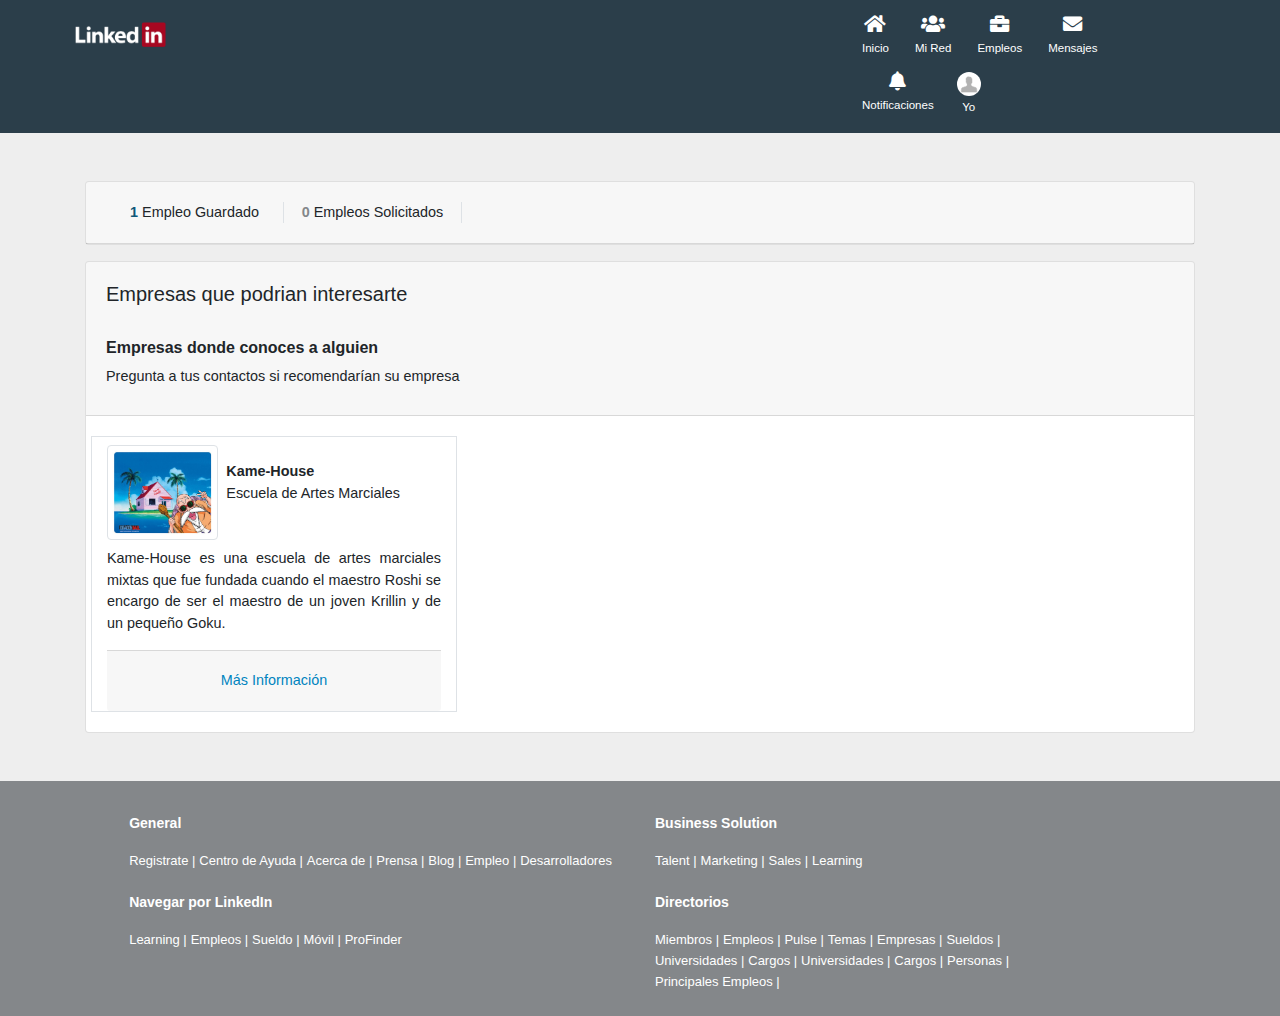
<file: empleos.html>
<!DOCTYPE html>
<html>

<head>
    <meta charset="UTF-8">
    <meta name="viewport" content="width=device-width, initial-scale=1.0">
    <title>LinkedIn</title>
    <link rel="icon" type="image/png" href="img/favicon.png">
    <link rel="stylesheet" href="css/bootstrap.min.css">
    <link rel="stylesheet" href="css/estilos-rafael.css">
    <link rel="stylesheet" href="css/estiloscss-matt.css">
    <link href="https://use.fontawesome.com/releases/v5.0.8/css/all.css" rel="stylesheet">
</head>

<body id="container-muro">
   
    <nav class="navbar sticky-top ">
    
        <div>
            <div class="row no-gutters">
                <div class="col-lg-2 col-12 col-sm-12 col-md-4 navbar-brand text-center form-inline">
                    <button class="btn btn-link">
                        <img src="img/logo-in.png" id="logo-muro" class="img-fluid">
                    </button>
                </div>
                
                    <div class="offset-lg-6 col-lg-3 col-12 col-sm-12 col-md-7 offset-md-0 form-inline text-center">
                        <div class="row">
                        <a href="muro.html" class="btn btn-link nav-item"><i class="fas fa-home fa-lg"></i><br><small>Inicio</small></a>
                        <a href="mi-red.html" class="btn btn-link nav-item"><i class="fas fa-users fa-lg"></i><br><small>Mi Red</small></a>
                        <a href="empleos.html" class="btn btn-link nav-item"><i class="fas fa-briefcase fa-lg"></i><br><small>Empleos</small></a>
                        <a href="mensajes.html" class="btn btn-link nav-item active"><i class="fas fa-envelope fa-lg"></i><br><small>Mensajes</small></a>
                        <a href="notificaciones.html" class="btn btn-link nav-item"><i class="fas fa-bell fa-lg"></i><br><small>Notificaciones</small></a>
                        <div class="dropdown">
					  <a style="color: white;" class="dropdown-toggle-split btn btn-link nav-item active" id="dropdownMenuButton" data-toggle="dropdown" aria-haspopup="true" aria-expanded="false">
					    <img style="width: 24px; height: 24px" src="img/usuario.png" id="usuario-img" class="img-fluid">
					    <br>
                        <small>Yo</small>
					  </a>
					  <div class="dropdown-menu dropdown-menu-right pr-2 pl-2" aria-labelledby="dropdownMenuButton">
                            <div class="card text-center">
                                <img src="img/usuario.png" class="rounded-circle img-fluid">
                                <p><strong>Usuario</strong><br>
                                Estudiante en Universidad Nacional Autonoma de Honduras(UNAH)
                                </p>
                            </div>
					    <a class="dropdown-item btn btn-link text-center" href="perfil.html" id="perfil-muro">Ver Perfil</a>
					    <a class="dropdown-item btn btn-link text-center" href="index.html" id="perfil-muro">Cerrar Sesion</a>
					  </div>
					</div>
                </div>
            </div>

            </div>
        </div>


    </nav>


    <div class="container mt-5 mb-5" >
        <div class="row">
            <div class="col-lg-12">
                <div class="card mb-3" id="card-muro">
                   <div class="card-header text-center">
                       <div class="row no-gutters pt-2 pb-2">
                           <div class="col-lg-2 border-right">
                               <strong style="color:#105879;">1</strong> Empleo Guardado
                           </div>
                           <div class="col-lg-2 border-right">
                                <strong style="color: #84878a;">0</strong> Empleos Solicitados
                            </div>
                        </div>
                   
                    </div>
                </div>

                <div class="card" id="card-muro">
                   <div class="card-header text-left">
                       <h5 class="pt-2">Empresas que podrian interesarte</h5>
                        <p class="pt-2">
                            <h6><strong>Empresas donde conoces a alguien</strong></h6>
                            Pregunta a tus contactos si recomendarían su empresa
                        </p>
                    </div>
                    <div class="card-body">
                        <div class="row">
                            <div class="col-lg-4 card-text border">
                                <div class="row no-gutters">
                                    <div class="col-lg-4 pt-2">
                                        <img src="img/kamehouse.jpeg" class="img-fluid img-thumbnail">
                                    </div>
                                    <div class="col-lg-8 pl-2">
                                        <p class="pt-4">
                                            <strong>Kame-House</strong><br>
                                            Escuela de Artes Marciales
                                        </p>
                                    </div>
                                </div>
                                <p class="text-justify pt-2">
                                    Kame-House es una escuela de artes marciales mixtas que fue fundada cuando el maestro Roshi se encargo de ser el maestro de un joven Krillin y de un pequeño Goku.
                                </p>
                                <div class="card-footer text-center">
                                    <a href="#" class="btn btn-link btn-block" id="link-empleo">Más Información</a>
                                </div>
                            </div>
                            
                      </div>
                      
                    </div>
                </div>
            </div>
        </div>
    </div>

    <div>
        <div class="footer p-4" id="footer-empleos">
        
        <div class="row">
            <div class="col-lg-5 offset-lg-1 mt-2" id="footer">
                <p><strong>General</strong></p>
                <a href="#" id="footer-a">Registrate |</a>
                <a href="#" id="footer-a">Centro de Ayuda |</a>
                <a href="#" id="footer-a">Acerca de |</a>
                <a href="#" id="footer-a">Prensa |</a>
                <a href="#" id="footer-a">Blog |</a>
                <a href="#" id="footer-a">Empleo |</a>
                <a href="#" id="footer-a">Desarrolladores</a>
                <br><br>
                <p><strong>Navegar por LinkedIn</strong></p>
                <a href="#" id="footer-a">Learning |</a>
                <a href="#" id="footer-a">Empleos |</a>
                <a href="#" id="footer-a">Sueldo |</a>
                <a href="#" id="footer-a">Móvil |</a>
                <a href="#" id="footer-a">ProFinder</a>
            </div>

            <div class="col-lg-4 mt-2 " id="footer">
                <p><strong>Business Solution</strong></p>
                <a href="#" id="footer-a">Talent |</a>
                <a href="#" id="footer-a">Marketing |</a>
                <a href="#" id="footer-a">Sales |</a>
                <a href="#" id="footer-a">Learning</a>
                <br><br>
                <p><strong>Directorios</strong></p>
                <a href="#" id="footer-a">Miembros |</a>
                <a href="#" id="footer-a">Empleos |</a>
                <a href="#" id="footer-a">Pulse |</a>
                <a href="#" id="footer-a">Temas |</a>
                <a href="#" id="footer-a">Empresas |</a>
                <a href="#" id="footer-a">Sueldos |</a>
                <a href="#" id="footer-a">Universidades |</a>
                <a href="#" id="footer-a">Cargos |</a>
                <a href="#" id="footer-a">Universidades |</a>
                <a href="#" id="footer-a">Cargos |</a>
                <a href="#" id="footer-a">Personas |</a>
                <a href="#" id="footer-a">Principales Empleos |</a>
            </div>
        </div>   
    </div>
    </div>
    
    <script src="js/jquery-3.3.1.min.js"></script>
   <script src="js/bootstrap.js"></script>
</body>
</html>
</file>
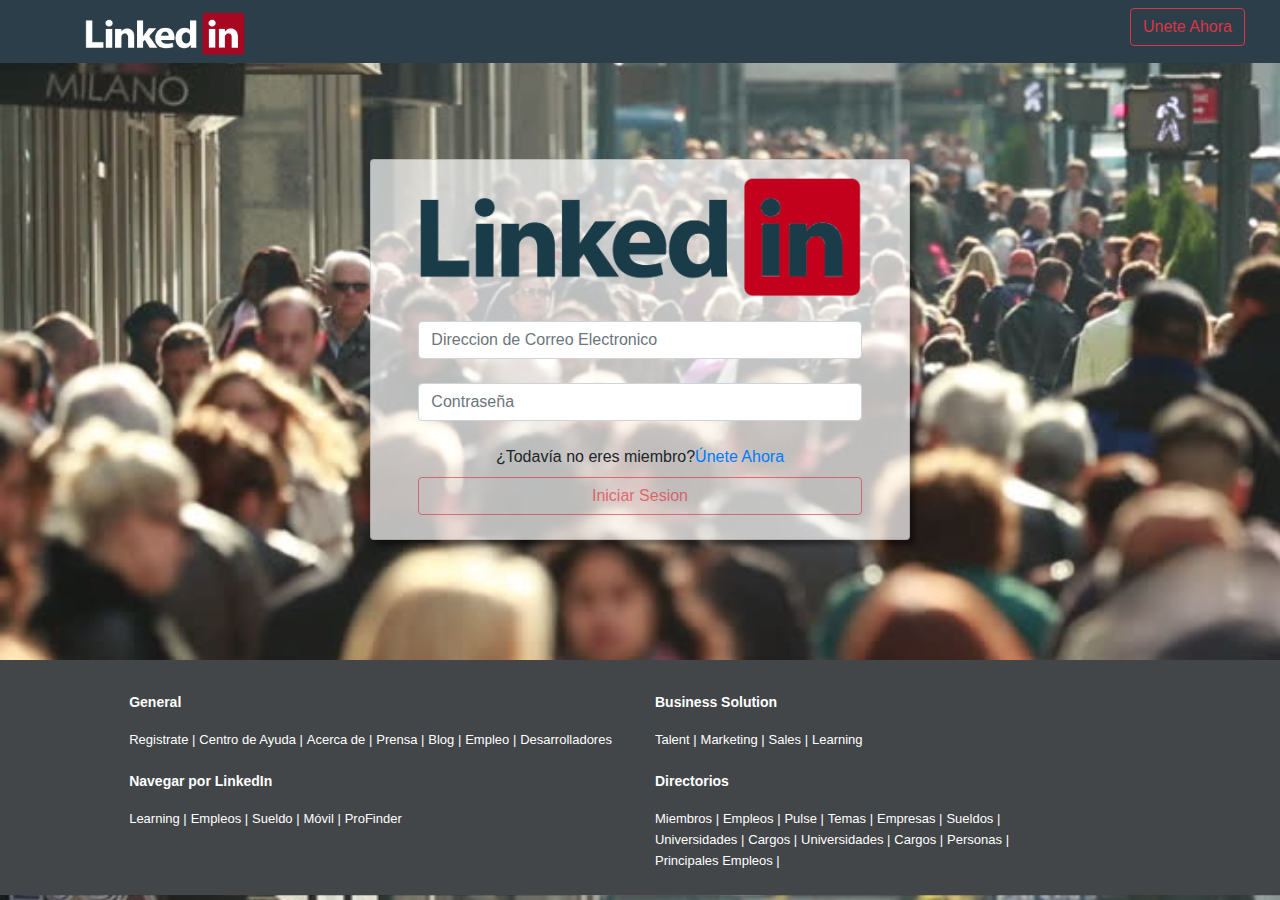
<file: log-in.html>
<!DOCTYPE html>
<html>

<head>
	<meta charset="UTF-8">
    <meta name="viewport" content="width=device-width, initial-scale=1.0">
    <meta http-equiv="X-UA-Compatible" content="ie=edge">
    <title>LinkedIn - Inicio de Sesion</title>
    <link rel="icon" type="image/png" href="img/favicon.png">
    <link rel="stylesheet" href="css/estilos-rafael.css">
    <link rel="stylesheet" href="css/bootstrap.min.css">
</head>
    <body id="cuerpo-index">

	<div class="navbar sticky-top">
    <div class="container">
        <div class="row">
            <div class="col-lg-2 col-md-3 col-sm-4 col-5 pt-1">
                <a href="index.html"><img src="img/logo-in.png" class="img-fluid"></a>
            </div>
            
            <div class="offset-lg-9 col-lg-1 offset-md-5 col-md-3 offset-sm-5 col-sm-3 offset-3 col-4">
                <a href="sing-in.html" class="btn btn-outline-danger">Unete Ahora</a>
            </div>
        </div>
    </div>
    </div>

    <div class="container pt-5 mt-5 mb-5">
        <div class="row" id="form-signin">
        <div class="offset-lg-3 col-lg-6 offset-md-2 col-md-9 col-sm-10 offset-sm-1 col-10 offset-1">
            <form class="card"  id="colorForm">
                <div class="row text-center">
                    <div class="col-lg-10 offset-lg-1 col-md-10 offset-md-1 col-sm-10 offset-sm-1 col-10 offset-1">
                            <img src="img/logo-form.png" class="card-img-top mt-3">    
                            <br>
                            <input type="email" class="form-control mt-4 required" placeholder="Direccion de Correo Electronico" id="txt-correo" onkeydown="validarEmail(this)"><br>
                            <input type="password" class="form-control required" placeholder="Contraseña" id="txt-contrasenia"><br>  
                            ¿Todavía no eres miembro?<a href="sing-in.html">Únete Ahora</a><br>
                            <button type="button" class="btn btn-outline-danger btn-block mt-2" id="btn-inicio-sesion">Iniciar Sesion</button>
                            <br>
                    </div>
                </div>
            </form>
        </div>
    </div>
</div>
<br>

 <div class="mt-5">
        <div class="footer p-4">
        
        <div class="row">
            <div class="col-lg-5 offset-lg-1 mt-2" id="footer">
                <p><strong>General</strong></p>
                <a href="#" id="footer-a">Registrate |</a>
                <a href="#" id="footer-a">Centro de Ayuda |</a>
                <a href="#" id="footer-a">Acerca de |</a>
                <a href="#" id="footer-a">Prensa |</a>
                <a href="#" id="footer-a">Blog |</a>
                <a href="#" id="footer-a">Empleo |</a>
                <a href="#" id="footer-a">Desarrolladores</a>
                <br><br>
                <p><strong>Navegar por LinkedIn</strong></p>
                <a href="#" id="footer-a">Learning |</a>
                <a href="#" id="footer-a">Empleos |</a>
                <a href="#" id="footer-a">Sueldo |</a>
                <a href="#" id="footer-a">Móvil |</a>
                <a href="#" id="footer-a">ProFinder</a>
            </div>

            <div class="col-lg-4 mt-2 " id="footer">
                <p><strong>Business Solution</strong></p>
                <a href="#" id="footer-a">Talent |</a>
                <a href="#" id="footer-a">Marketing |</a>
                <a href="#" id="footer-a">Sales |</a>
                <a href="#" id="footer-a">Learning</a>
                <br><br>
                <p><strong>Directorios</strong></p>
                <a href="#" id="footer-a">Miembros |</a>
                <a href="#" id="footer-a">Empleos |</a>
                <a href="#" id="footer-a">Pulse |</a>
                <a href="#" id="footer-a">Temas |</a>
                <a href="#" id="footer-a">Empresas |</a>
                <a href="#" id="footer-a">Sueldos |</a>
                <a href="#" id="footer-a">Universidades |</a>
                <a href="#" id="footer-a">Cargos |</a>
                <a href="#" id="footer-a">Universidades |</a>
                <a href="#" id="footer-a">Cargos |</a>
                <a href="#" id="footer-a">Personas |</a>
                <a href="#" id="footer-a">Principales Empleos |</a>
            </div>
        </div>   
    </div>
    </div>

    <script src="js/jquery-3.3.1.min.js"></script>
    <script src="js/bootstrap.min.js"></script>
    <script src="js/controlador.js"></script>
    
</body>
</html>
</file>
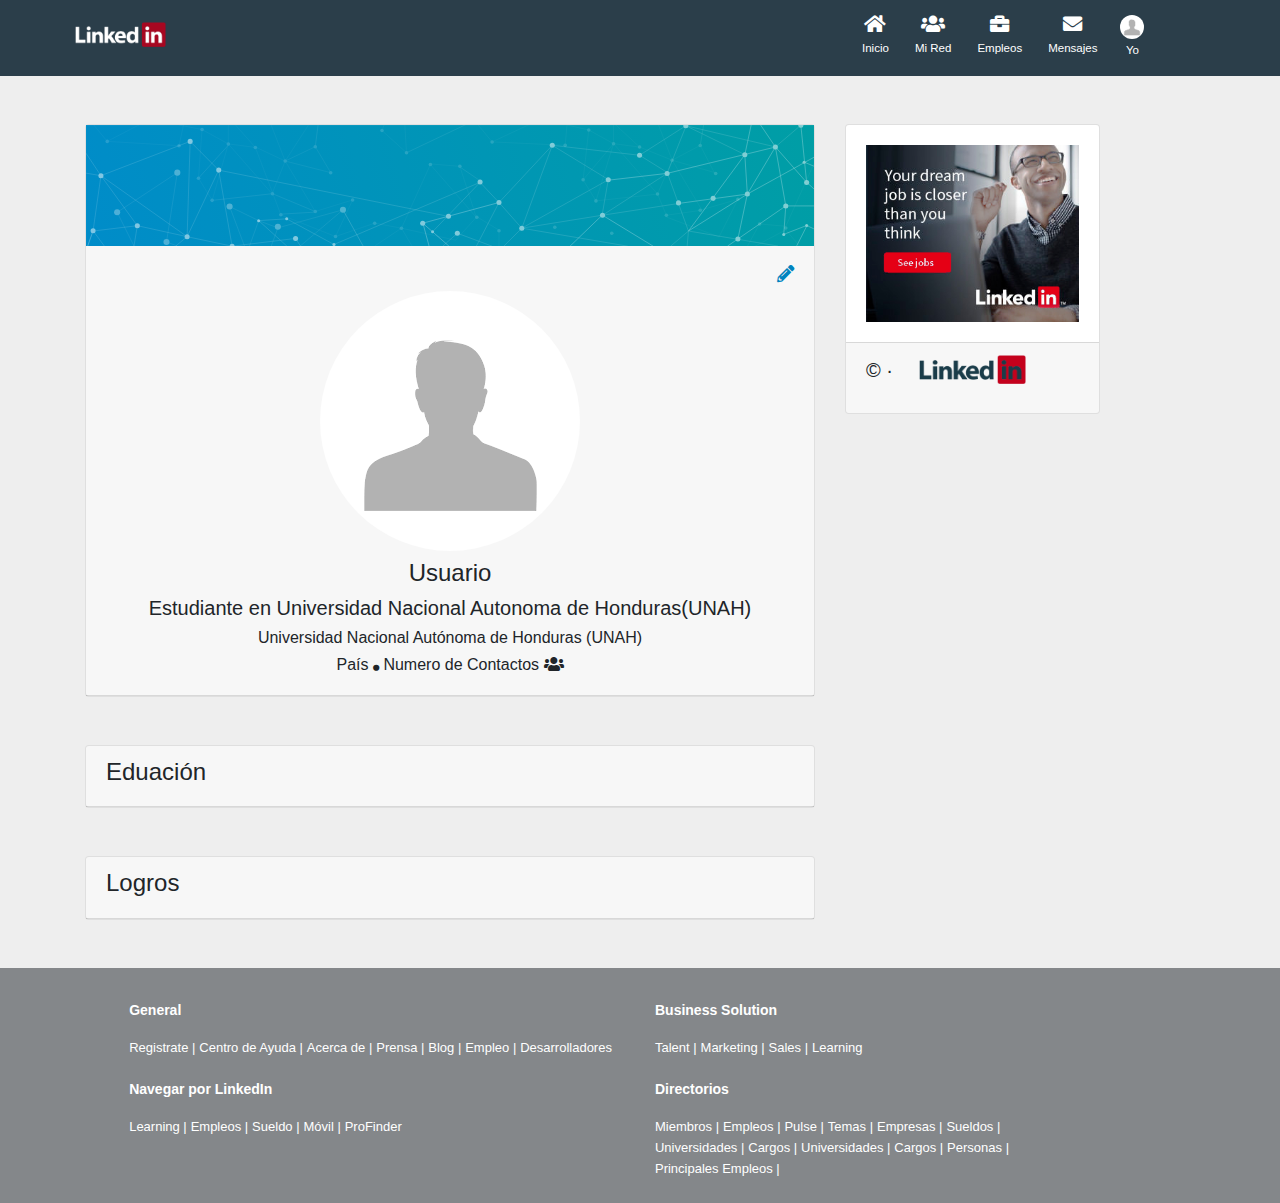
<file: perfil.html>
<!DOCTYPE html>
<html>

<head>
    <meta charset="UTF-8">
    <meta name="viewport" content="width=device-width, initial-scale=1.0">
    <title>LinkedIn</title>
    <link rel="icon" type="image/png" href="img/favicon.png">
    <link rel="stylesheet" href="css/bootstrap.min.css">
    <link rel="stylesheet" href="css/estilos-rafael.css">
    <link rel="stylesheet" href="css/estiloscss-matt.css">
    <link href="https://use.fontawesome.com/releases/v5.0.8/css/all.css" rel="stylesheet">
</head>

<body id="container-muro">
   
    <nav class="navbar sticky-top ">
    
        <div>
            <div class="row no-gutters">
                <div class="col-lg-2 col-12 col-sm-12 col-md-4 navbar-brand text-center form-inline">
                    <button class="btn btn-link">
                        <img src="img/logo-in.png" id="logo-muro" class="img-fluid">
                    </button>
                </div>
                
                    <div class="offset-lg-6 col-lg-3 col-12 col-sm-12 col-md-7 offset-md-0 form-inline text-center">
                        <div class="row">
                        <a href="muro.html" class="btn btn-link nav-item"><i class="fas fa-home fa-lg"></i><br><small>Inicio</small></a>
                        <a href="mi-red.html" class="btn btn-link nav-item"><i class="fas fa-users fa-lg"></i><br><small>Mi Red</small></a>
                        <a href="empleos.html" class="btn btn-link nav-item"><i class="fas fa-briefcase fa-lg"></i><br><small>Empleos</small></a>
                        <a href="mensajes.html" class="btn btn-link nav-item active"><i class="fas fa-envelope fa-lg"></i><br><small>Mensajes</small></a>
                        
                        <div class="dropdown">
					  <a style="color: white;" class="dropdown-toggle-split btn btn-link nav-item active" id="dropdownMenuButton" data-toggle="dropdown" aria-haspopup="true" aria-expanded="false">
					    <img style="width: 24px; height: 24px" src="img/usuario.png" id="usuario-img" class="img-fluid">
					    <br>
                        <small>Yo</small>
					  </a>
					  <div class="dropdown-menu dropdown-menu-right pr-2 pl-2" aria-labelledby="dropdownMenuButton">
                            <div class="card text-center">
                                <img src="img/usuario.png" class="rounded-circle img-fluid">
                                <p><strong>Usuario</strong><br>
                                Estudiante en Universidad Nacional Autonoma de Honduras(UNAH)
                                </p>
                            </div>
					    <a class="dropdown-item btn btn-link text-center" href="perfil.html" id="perfil-muro">Ver Perfil</a>
					    <a class="dropdown-item btn btn-link text-center" href="index.html" id="perfil-muro">Cerrar Sesion</a>
					  </div>
					</div>
                </div>
            </div>

            </div>
        </div>


    </nav>

    <div class="container mt-5" >
        <div class="row">
            <div class="col-lg-8">
                <div class="card mb-5" id="card-muro">
                    <img src="img/fondo-card.svg" class="img-fluid pt-0">
                    <div class="card-header text-center">
                        <div class="row">
                            <div class="offset-lg-11 col-lg-1 col-1 offset-10">
                                <a class="btn btn-link rounded-circle" href="#modal-perfil" data-toggle="modal" style="color: #0084bf;"><i class="fas fa-pencil-alt fa-lg"></i></a >
                            </div>
                            <div class="modal fade" id="modal-perfil" tabindex="5" role="application" aria-labelledby="exampleModalLabel" aria-hidden="true">
                                <div class="modal-dialog modal-lg">
                                    <div class="modal-content">
                                    <div class="modal-header">
                                        <h5 class="modal-title">Editar perfil</h5>
                                        <button type="button" class="close" data-dismiss="modal" aria-label="Close">
                                        <span aria-hidden="true">&times;</span>
                                        </button>
                                    </div>
                                    <div class="modal-body">
                                        <img src="img/fondo-card.svg" class="img-fluid pt-0">
                                        <img src="img/usuario.png" class="img-fluid rounded-circle"><br>
                                        <label class="btn btn-default btn-file fas fa-pencil-alt" style="color: #0084bf;">
                                            <input type="file" style="display: none;" class="form-control-file">
                                        </label>
                                        <div class="row">
                                            <div class="col-lg-6">
                                                <label class="float-left">Nombre: <span style="color: #0084bf;">*</span></label>
                                                <input type="text" class="form-control mt-2" placeholder="Nombre" id="txt-nombre-modal">
                                            </div>
                                            <div class="col-lg-6">
                                                <label class="float-left">Apellido: <span style="color: #0084bf;">*</span></label>
                                                <input type="text" class="form-control mt-2" placeholder="Apellido" id="txt-apellido-modal">
                                            </div>
                                            <div class="col-lg-12">
                                                <label class="float-left mt-2">Titular: <span style="color: #0084bf;">*</span></label>
                                                <textarea class="form-control" id="txta-titular-modal" cols="30" rows="2" 
                                                placeholder="Titular" ></textarea>
                                            </div>
                                            <div class="col-lg-12">
                                                <label class="float-left mt-2">Educacion: <span style="color: #0084bf;">*</span></label>
                                                <input type="text" class="form-control mt-2" placeholder="Añade tu nivel de Educacion" id="txt-educacion-modal">
                                            </div>
                                            <div class="col-lg-6">
                                                <label class="float-left mt-2">Pais/Region: <span style="color: #0084bf;">*</span></label>
                                                <select class="form-control" name="slc-pais" id="slc-pais-modal">
                                                    <option value="1">Honduras</option>
                                                    <option value="2">Mexico</option>
                                                    <option value="3">Costa Rica</option>
                                                    <option value="4">Panama</option>
                                                    <option value="5">El Salvador</option>
                                                    <option value="6">Nicaragua</option>
                                                    <option value="7">Guatemala</option>
                                                </select>
                                            </div>
                                            <div class="col-lg-12">
                                                <label class="float-left mt-2">Sector: <span style="color: #0084bf;">*</span></label>
                                                <select class="form-control" name="slc-sector" id="slc-sector-modal">
                                                    <option value="1">Diseño Grafico</option>
                                                    <option value="2">Desarrollo Web</option>
                                                    <option value="3">Diseño</option>
                                                    <option value="4">Arte</option>
                                                    <option value="5">Contabilidad</option>
                                                    <option value="6">Marketing</option>
                                                    <option value="7">Música</option>
                                                </select>
                                            </div>
                                            <div class="col-lg-12">
                                                <label class="float-left mt-2">Logro: <span style="color: #0084bf;">*</span></label>
                                                <input type="text" class="form-control mt-2" placeholder="Añade el ultimo logro que has realizado a nivel educativo o laboral" id="txt-logro-modal">
                                            </div>                                                     
                                        </div>
                                    </div>
                                    <div class="modal-footer">
                                        <button type="button" class="btn btn-primary" id="btn-guardar-modal">Guardar</button>
                                    </div>
                                    </div>
                                </div>
                            </div>
                        </div>
                        <img src="img/usuario.png" class="img-fluid rounded-circle">
                        <h4 class="pt-2">Usuario</h4>
                        <h5>Estudiante en Universidad Nacional Autonoma de Honduras(UNAH)</h5>
                        <h6>Universidad Nacional Autónoma de Honduras (UNAH)</h6>
                        <h6>País <i class="fas fa-circle" style="font-size: 40%;"></i> Numero de Contactos <i class="fas fa-users" style="font-size: 100%;"></i></h6>
                   </div>
                </div>


                <div class="card mb-5" id="card-muro">
                    <div class="card-header">
                        <h4>Eduación</h4>
                   </div>
                </div>

                <div class="card mb-5" id="card-muro">
                    <div class="card-header">
                        <h4>Logros</h4>
                   </div>
                </div>

                </div>


            <div class="col-lg-3 d-none d-lg-block">
                <div class="card" id="card-muro">
                    <div class="card-body text-center">
                        <a href="empleos.html">
                            <img src="img/blanco-linkedin.jpg" alt="Advertise on LinkedIn" class="img-fluid">
                        </a>
                    </div>
                    <div class="card-footer">
                        <div class="row no-gutters">
                            <div class="col-lg-3">
                                <p style="font-size: 20px;">&copy; &middot;</p>
                            </div>
                            <div class="col-lg-6">
                                <img src="img/logo-form.png" class="img-fluid"> 
                            </div>
                        </div>
                        
                    </div>
                </div>
            </div>  
        </div>
    </div>

    <div>
        <div class="footer p-4" id="footer-empleos">
        
        <div class="row">
            <div class="col-lg-5 offset-lg-1 mt-2" id="footer">
                <p><strong>General</strong></p>
                <a href="#" id="footer-a">Registrate |</a>
                <a href="#" id="footer-a">Centro de Ayuda |</a>
                <a href="#" id="footer-a">Acerca de |</a>
                <a href="#" id="footer-a">Prensa |</a>
                <a href="#" id="footer-a">Blog |</a>
                <a href="#" id="footer-a">Empleo |</a>
                <a href="#" id="footer-a">Desarrolladores</a>
                <br><br>
                <p><strong>Navegar por LinkedIn</strong></p>
                <a href="#" id="footer-a">Learning |</a>
                <a href="#" id="footer-a">Empleos |</a>
                <a href="#" id="footer-a">Sueldo |</a>
                <a href="#" id="footer-a">Móvil |</a>
                <a href="#" id="footer-a">ProFinder</a>
            </div>

            <div class="col-lg-4 mt-2 " id="footer">
                <p><strong>Business Solution</strong></p>
                <a href="#" id="footer-a">Talent |</a>
                <a href="#" id="footer-a">Marketing |</a>
                <a href="#" id="footer-a">Sales |</a>
                <a href="#" id="footer-a">Learning</a>
                <br><br>
                <p><strong>Directorios</strong></p>
                <a href="#" id="footer-a">Miembros |</a>
                <a href="#" id="footer-a">Empleos |</a>
                <a href="#" id="footer-a">Pulse |</a>
                <a href="#" id="footer-a">Temas |</a>
                <a href="#" id="footer-a">Empresas |</a>
                <a href="#" id="footer-a">Sueldos |</a>
                <a href="#" id="footer-a">Universidades |</a>
                <a href="#" id="footer-a">Cargos |</a>
                <a href="#" id="footer-a">Universidades |</a>
                <a href="#" id="footer-a">Cargos |</a>
                <a href="#" id="footer-a">Personas |</a>
                <a href="#" id="footer-a">Principales Empleos |</a>
            </div>
        </div>   
    </div>
    </div>
    
    <script src="js/jquery-3.3.1.min.js"></script>
   <script src="js/bootstrap.js"></script>
   <script src="js/controlador.js"></script>
</body>
</html>
</file>
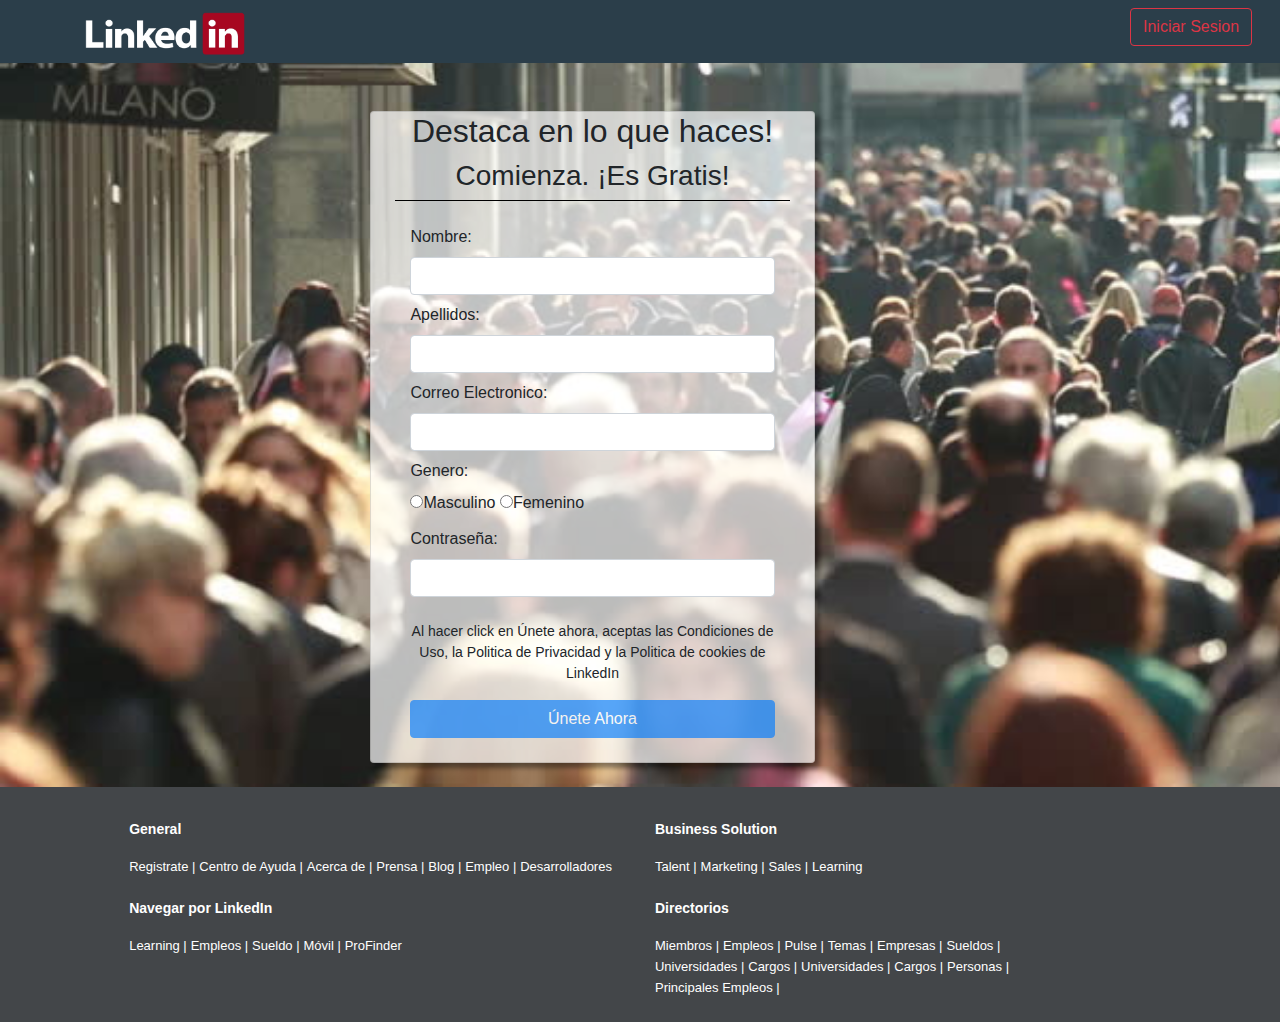
<file: sing-in.html>
<!DOCTYPE html>
<html lang="en">
<head>
    <meta charset="UTF-8">
    <meta name="viewport" content="width=device-width, initial-scale=1.0">
    <meta http-equiv="X-UA-Compatible" content="ie=edge">
    <title>LinkedIn - Registro</title>
    <link rel="icon" type="image/png" href="img/favicon.png">
    <link rel="stylesheet" href="css/estilos-rafael.css">
    <link rel="stylesheet" href="css/bootstrap.min.css">
</head>
<body id="cuerpo-index">

    <div class="navbar sticky-top">
    <div class="container">
        <div class="row">
             <div class="col-lg-2 col-md-3 col-sm-4 col-5 pt-1">
                <a href="index.html"><img src="img/logo-in.png" class="img-fluid"></a>
            </div>
            
            <div class="offset-lg-9 col-lg-1 offset-md-5 col-md-3 offset-sm-5 col-sm-3 offset-2 col-4">
                <a href="log-in.html" class="btn btn-outline-danger">Iniciar Sesion</a>
            </div>
        </div>
    </div>
    </div>
    <br>
    <div class="container mt-4">
        <div class="row" id="form-signin">
        <div class="offset-lg-3 col-lg-5 offset-md-3 col-md-6 col-sm-8 offset-sm-2 col-10 offset-1">
            <form class="card" id="colorForm">
                <div class="text-center">
                    <h2 class="form-title justify-center">Destaca en lo que haces!</h2>
                    <h3>Comienza. ¡Es Gratis!</h3>
                </div>

                <div class="row">
                    <div class="form-signing col-lg-10 offset-lg-1 col-md-10 offset-md-1 col-sm-10 offset-sm-1 col-10 offset-1" id="form-check">
                         <br>
                            <label class="form-check-label">Nombre:</label>
                            <input type="text" class="form-control mt-2" id="txt-nombre" required>
                            <label class="form-check-label mt-2">Apellidos:</label>
                            <input type="text" class="form-control mt-2" id="txt-apellido" required>
                            <label class="form-check-label mt-2">Correo Electronico:</label>
                            <input type="email" class="form-control mt-2" id="txt-email" required>
                            <label class="form-check-label mt-2">Genero:</label><br>
                            <label class="mt-2"><input type="radio" class="custom-radio" id="rbt-masculino" name="rbt-genero" value="1">Masculino</label>
                            <label class="mt-2"><input type="radio" class="custom-radio"  id="rbt-femenino" name="rbt-genero" value="2">Femenino</label><br>
                            <label class="form-check-label mt-1">Contraseña:</label>
                            <input type="password" class="form-control mt-2" id="txt-contrasena" required>
                            <p class="text-center mt-4" id="politicas">Al hacer click en Únete ahora, aceptas las Condiciones de Uso, la Politica de Privacidad
                            y la Politica de cookies de LinkedIn</p>
                            <button type="submit" class="btn btn-primary btn-block mt-3" id="btn-registro" >Únete Ahora</button>
                            <br>
                    </div>
                </div>
            </form>
        </div>
    </div>
    </div>
    <br>
    <div>
        <div class="footer p-4">
        
        <div class="row">
            <div class="col-lg-5 offset-lg-1 mt-2" id="footer">
                <p><strong>General</strong></p>
                <a href="#" id="footer-a">Registrate |</a>
                <a href="#" id="footer-a">Centro de Ayuda |</a>
                <a href="#" id="footer-a">Acerca de |</a>
                <a href="#" id="footer-a">Prensa |</a>
                <a href="#" id="footer-a">Blog |</a>
                <a href="#" id="footer-a">Empleo |</a>
                <a href="#" id="footer-a">Desarrolladores</a>
                <br><br>
                <p><strong>Navegar por LinkedIn</strong></p>
                <a href="#" id="footer-a">Learning |</a>
                <a href="#" id="footer-a">Empleos |</a>
                <a href="#" id="footer-a">Sueldo |</a>
                <a href="#" id="footer-a">Móvil |</a>
                <a href="#" id="footer-a">ProFinder</a>
            </div>

            <div class="col-lg-4 mt-2 " id="footer">
                <p><strong>Business Solution</strong></p>
                <a href="#" id="footer-a">Talent |</a>
                <a href="#" id="footer-a">Marketing |</a>
                <a href="#" id="footer-a">Sales |</a>
                <a href="#" id="footer-a">Learning</a>
                <br><br>
                <p><strong>Directorios</strong></p>
                <a href="#" id="footer-a">Miembros |</a>
                <a href="#" id="footer-a">Empleos |</a>
                <a href="#" id="footer-a">Pulse |</a>
                <a href="#" id="footer-a">Temas |</a>
                <a href="#" id="footer-a">Empresas |</a>
                <a href="#" id="footer-a">Sueldos |</a>
                <a href="#" id="footer-a">Universidades |</a>
                <a href="#" id="footer-a">Cargos |</a>
                <a href="#" id="footer-a">Universidades |</a>
                <a href="#" id="footer-a">Cargos |</a>
                <a href="#" id="footer-a">Personas |</a>
                <a href="#" id="footer-a">Principales Empleos |</a>
            </div>
        </div>   
    </div>
    </div>
    
    <script src="js/jquery-3.3.1.min.js"></script>
    <script src="js/jquery.validate.min.js"></script>
    <script src="js/bootstrap.min.js"></script>
    <script src="js/controlador.js"></script>

 
  </body>
</html>
</file>
<file: css/estilos-rafael.css>
.navbar{
    background-color:#2B3E4A;
    width: 100%;
}


#navbar-a{
    color: white
}

#colorForm{
    background: rgba(255,255,255,0.7);
    box-shadow: 5px 5px 5px 0px #0000006c;;
}

#logo-in{
    width: 70%;
}

#logo-muro{
    width: 50%;
}

#cuerpo-index{
    background-image: url(../img/fondo.jpg);
    background-size: cover;
}


.form-signing{
    font-family: Arial, Helvetica, sans-serif;
    border-top: 1px solid black;
}

#politicas{
    font-size: 14px;
}

.footer{
    background-color:#434649;
}

body{
    font-family: Arial, Helvetica, sans-serif;
    size: auto;
}

#footer{
    font-family: Arial, Helvetica, sans-serif;
    font-size: 14px;
    color: white;
}

#footer-a{
    font-family: Arial, Helvetica, sans-serif;
    font-size: 13px;
    color: white;
}

#footer-final-index{
    border-top: 1px solid white;
}

.btn-link{
    color: white;
    font-size: 90%;
}

.btn-link:hover{
    color: rgb(129, 129, 129);
    text-decoration: none;
}

#usuario-img{
    border-radius: 50%;
    width: 90%;
}

#header{
    background-color: #e1e9ee;
}

#container-muro{
    background-color: #EEEEEE;
}

#img-usuario-perfil{
    border-radius: 50%;
}

#boton-input-escribir{
    color: dodgerblue;
}

#boton-input-text{
    color: #84878a;
}

#boton-input-text:hover{
    background-color: rgba(82, 139, 224, 0.534);
    color: dodgerblue;
}

#card-muro{
    font-size: 90%;
}

#div-publicaciones{
    font-size: 90%;
}

#card-muro:hover{
    box-shadow: 3px 5px 20px 0px #8d8d8d6c;
}

#btn-link{
    color: #84878a;
    font-size: 90%;
}

#btn-link:hover{
    color: dodgerblue;
}

#Bienvenida{
    font-size: 100%; 
}

#Bienvenida:hover{
    color: slateblue;
}

#numero-mi-red:hover{
    color: #0084bf;
    text-decoration: none;
}

#ver-mi-red:hover{
    color: #0084bf;
}

#gestion-invitaciones{
    color: black;
}

#gestion-invitaciones:hover{
    color: black;
    text-decoration: none;
}

#btn-grupo-red{
    color: #84878a;
}

#btn-grupo-red:hover{
    color: rgb(77, 77, 77);
    text-decoration: none;
}

#card-usuarios-red{
    font-size: 80%;
}

.carousel-caption{
    background-color: #0083bf83;
}

#text-muted{
    color: #105879;
}

#img-footer{
    width: 7%;
}

#perfil-muro{
    color: #0084bf;
}

#perfil-muro:hover{
    color: #0084bf;
    background-color: #5252528e;
}

#link-empleo{
    color: #0084bf;
    font-size: 100%;
}

#link-empleo:hover{
    color: #0084bf;
    text-decoration: underline #0084bf;
}

#footer-empleos{
    background-color: #84878a;
}

#animacion{
    animation-name: miAnimacion;
    animation-duration: 1s;
    animation-iteration-count: infinite;
}

@keyframes miAnimacion{
    0%{
        color: seagreen;
    }
    50%{
        color: rgb(167, 167, 167);    
    }
    100%{
        color: seagreen;
    }
}
</file>
<file: css/estiloscss-matt.css>
.mytext{
                border:0;padding:10px;background:whitesmoke;
            }

            .text{
                width:75%;display:flex;flex-direction:column;
            }

            .text > p:first-of-type{
                width:100%;margin-top:0;margin-bottom:auto;line-height: 13px;font-size: 12px;
            }

            .text > p:last-of-type{
                width:100%;text-align:right;color:silver;margin-bottom:-7px;margin-top:auto;
            }

            .text-l{
                float:left;padding-right:10px;
            }   

            .text-r{
                float:right;padding-left:10px;
            }
            
            .avatar{
                display:flex;
                justify-content:center;
                align-items:center;
                width:25%;
                float:left;
                padding-right:10px;
            }
            .macro{
                margin-top:10px;
                width:80%;
                border-radius:5px;
                padding:5px;
                display:flex;
            }
            .msj-rta{
                float:right;
                background:whitesmoke;
            }
            .msj{
                float:left;
                background:white;
            }
            .frame{
                background:#e0e0de;
                height:750px;
                padding:0;
                
            }
            .frame > div:last-of-type{
                position:absolute;bottom:0;width:100%;display:flex;
            }
            body > div > div > div:nth-child(2) > span{
                background: whitesmoke;padding: 10px;font-size: 21px;border-radius: 50%;
            }
            body > div > div > div.msj-rta.macro{
                margin:auto;margin-left:1%;
            }
            ul {
                width:100%;
                list-style-type: none;
                padding:18px;
                position:absolute;
                bottom:47px;
                top:58px;
                overflow:auto;
            }
            .msj:before{
                width: 0;
                height: 0;
                content:"";
                top:-5px;
                left:-14px;
                position:relative;
                border-style: solid;
                border-width: 0 13px 13px 0;
                border-color: transparent #ffffff transparent transparent;            
            }
            .msj-rta:after{
                width: 0;
                height: 0;
                content:"";
                top:-5px;
                left:14px;
                position:relative;
                border-style: solid;
                border-width: 13px 13px 0 0;
                border-color: whitesmoke transparent transparent transparent;           
            }  
            input:focus{
                outline: none;
            }        
            ::-webkit-input-placeholder { /* Chrome/Opera/Safari */
                color: #d4d4d4;
            }
            ::-moz-placeholder { /* Firefox 19+ */
                color: #d4d4d4;
            }
            :-ms-input-placeholder { /* IE 10+ */
                color: #d4d4d4;
            }
            :-moz-placeholder { /* Firefox 18- */
                color: #d4d4d4;
            }
</file>
